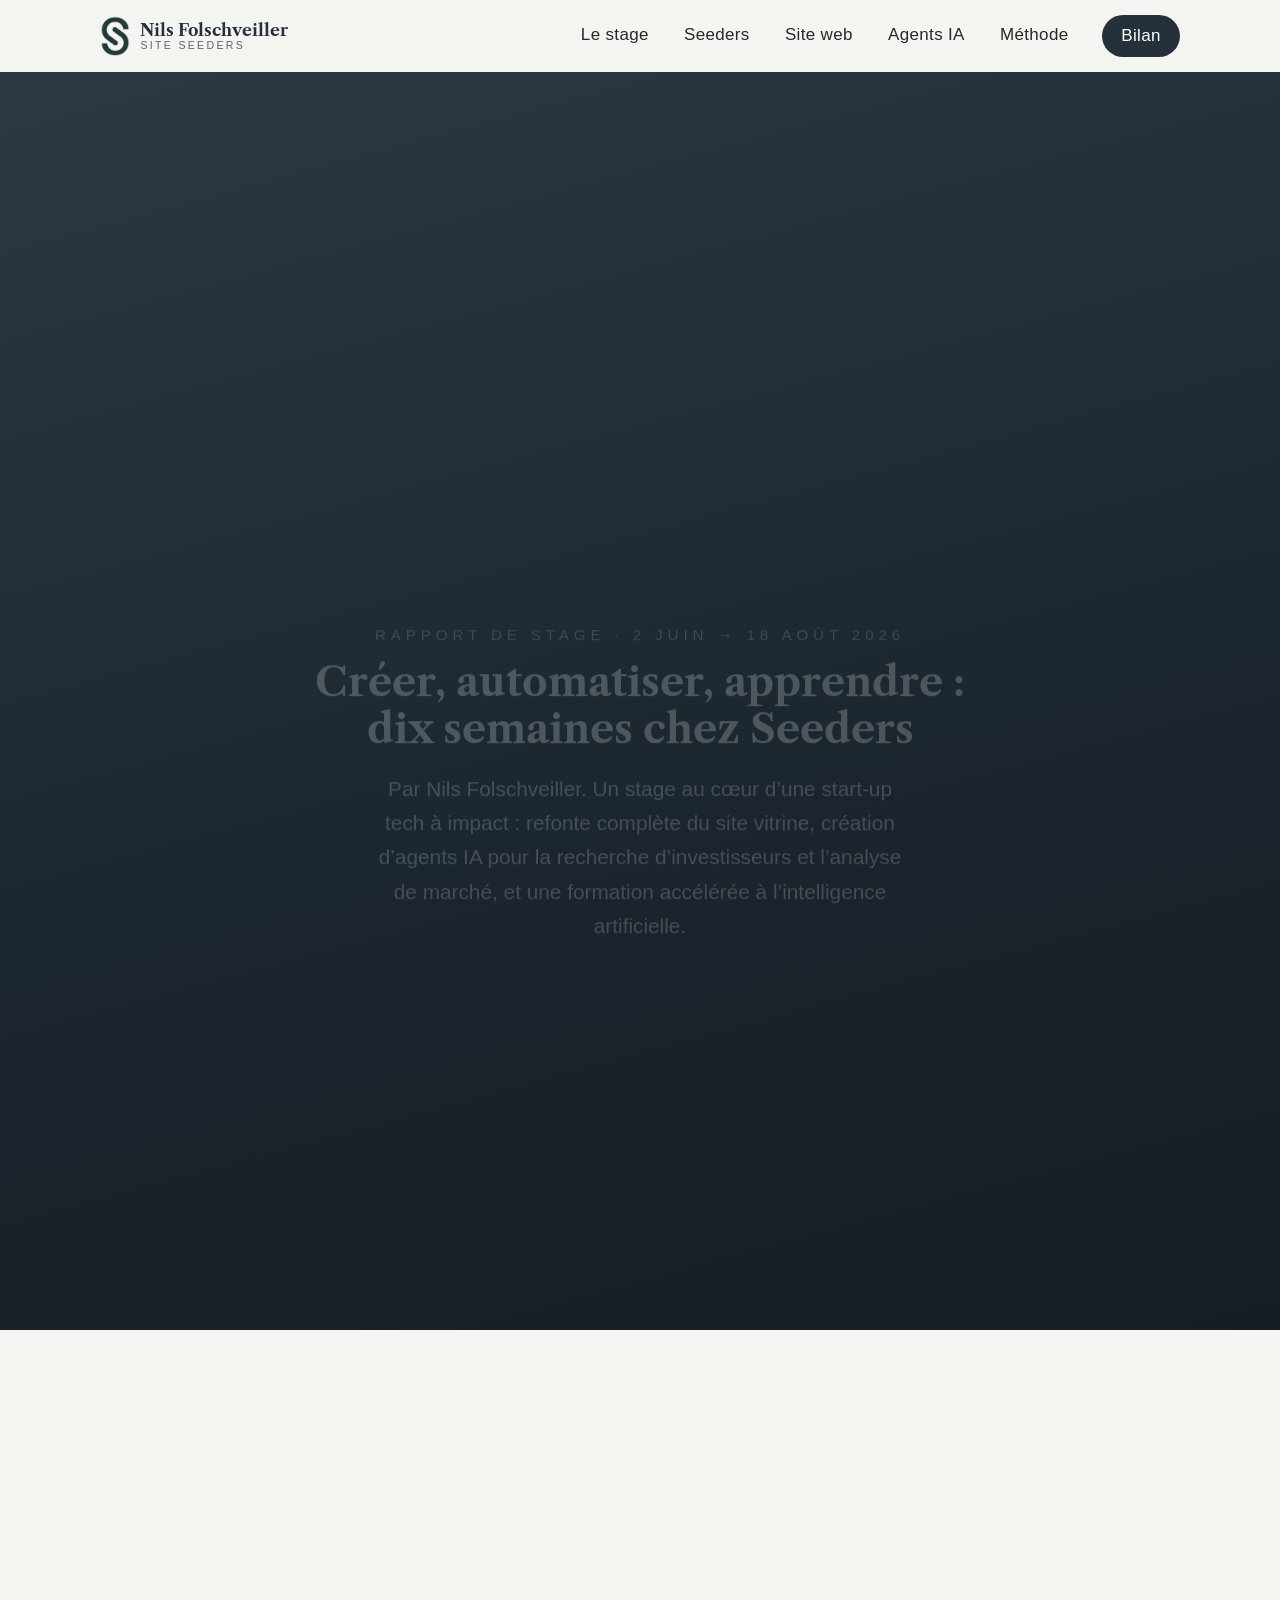
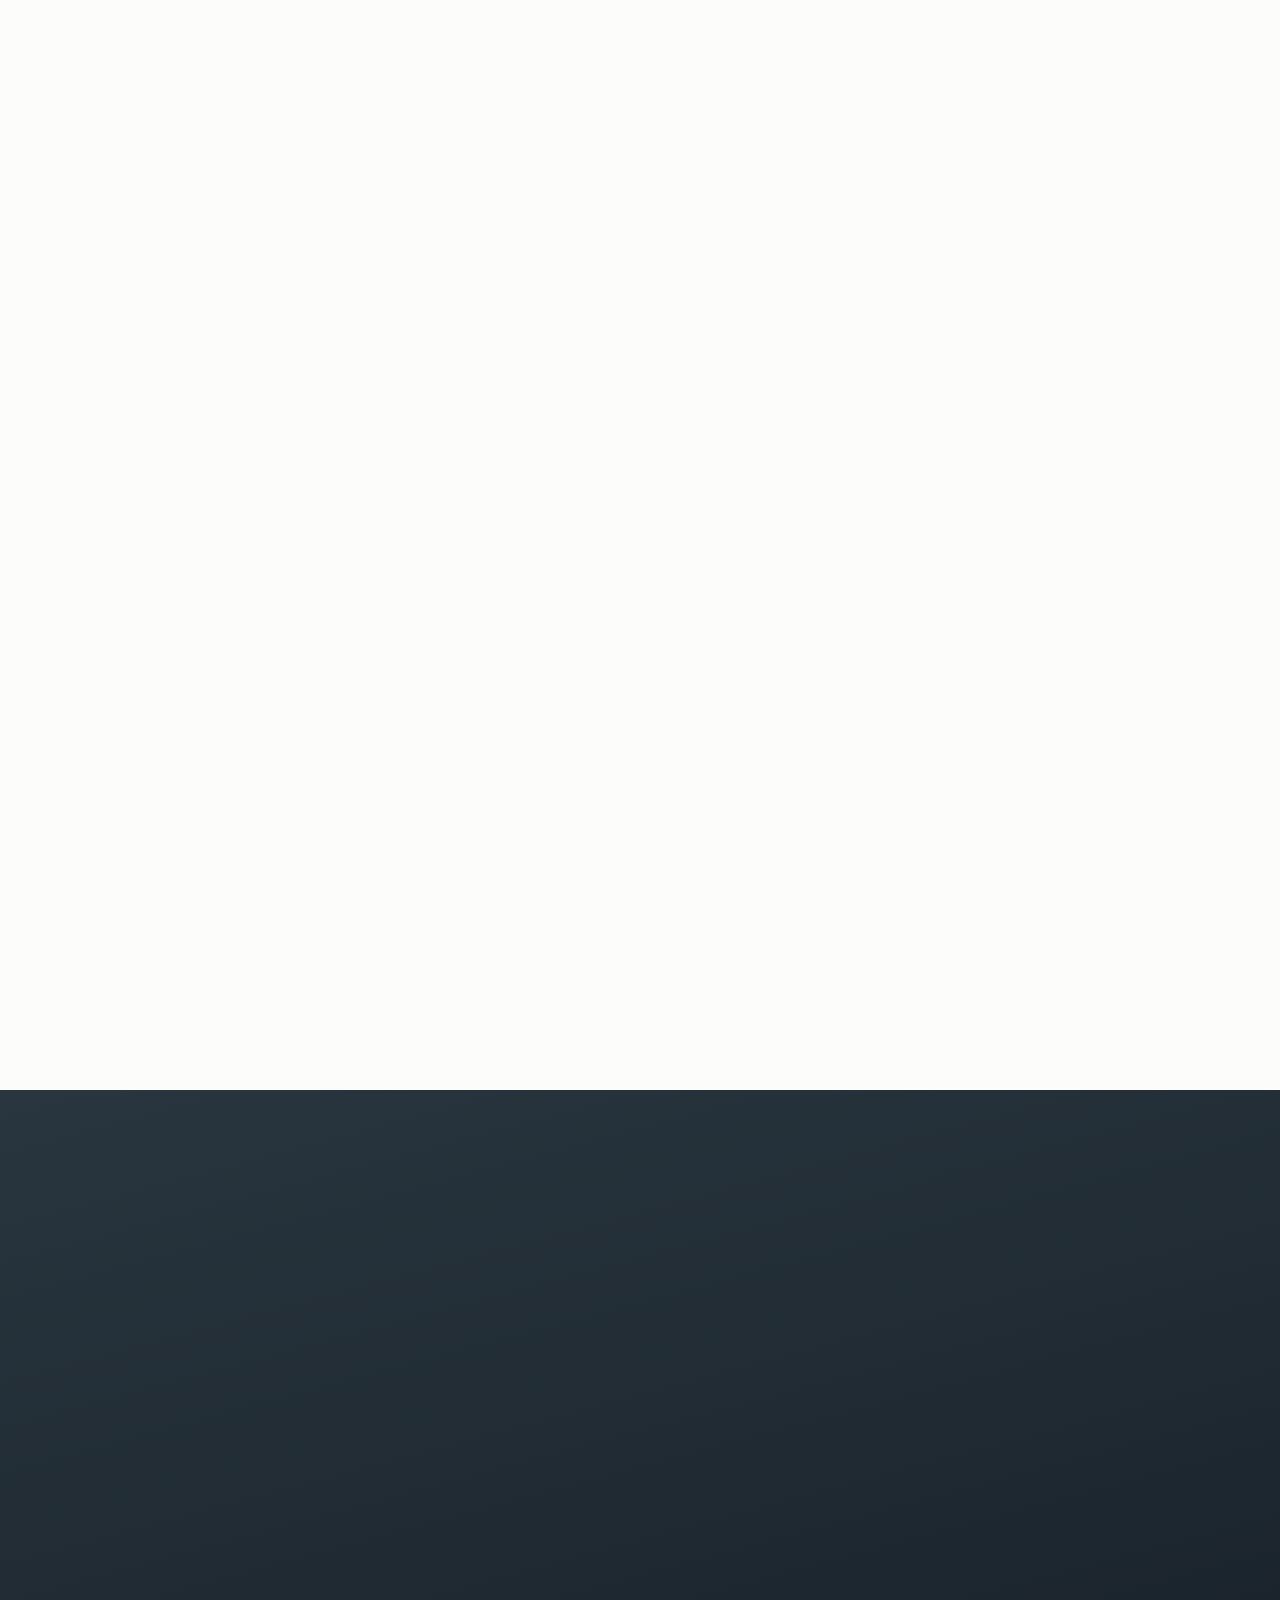
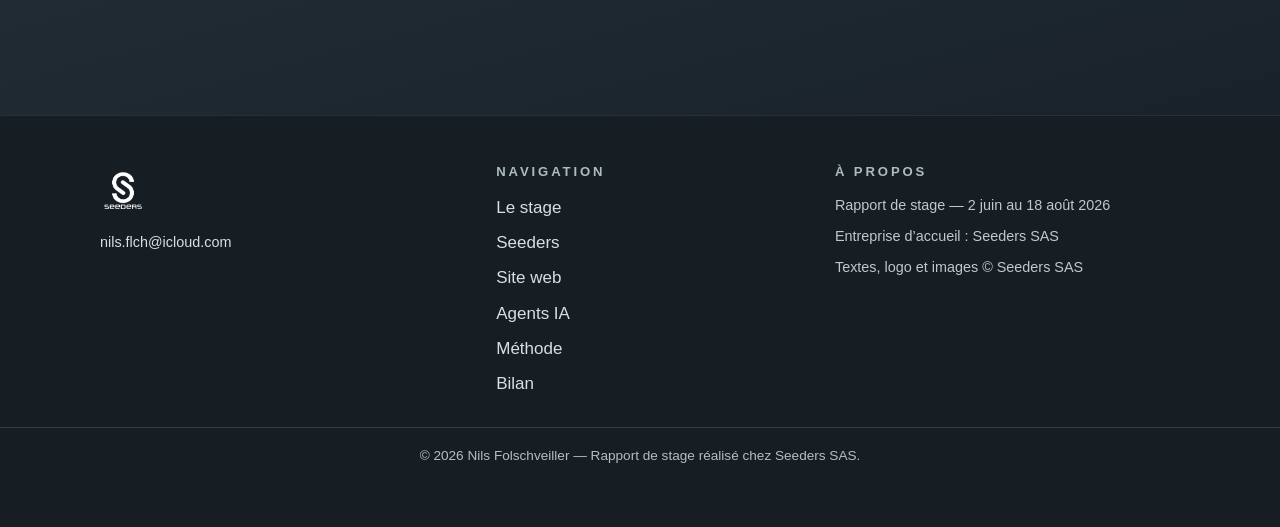
<file: index.html>
<!DOCTYPE html>
<html lang="fr" class="no-js">
<head>
  <meta charset="UTF-8">
  <meta name="viewport" content="width=device-width, initial-scale=1">
  <meta http-equiv="Content-Security-Policy" content="default-src 'none'; script-src 'self'; style-src 'self'; img-src 'self'; font-src 'self'; base-uri 'self'; form-action 'none'">
  <meta name="referrer" content="strict-origin-when-cross-origin">

  <title>Nils Folschveiller Site Seeders</title>
  <meta name="description" content="Rapport de stage de Nils Folschveiller chez Seeders SAS (2 juin – 18 août 2026) : refonte du site vitrine, création d'agents IA avec Claude et N8N pour la recherche d'investisseurs et l'analyse de marché.">
  <meta name="robots" content="noindex">

  <link rel="icon" type="image/png" sizes="32x32" href="assets/img/favicon-32.png">
  <link rel="icon" type="image/png" sizes="512x512" href="assets/img/favicon-512.png">
  <link rel="apple-touch-icon" sizes="180x180" href="assets/img/favicon-180.png">

  <link rel="preload" href="assets/fonts/libre-caslon-700.woff2" as="font" type="font/woff2" crossorigin>
  <link rel="stylesheet" href="assets/css/style.css">
</head>
<body>

<a class="skip-link" href="#main">Aller au contenu</a>

<header class="site-header" id="top">
  <div class="container header-inner">
    <a class="brand" href="#top" aria-label="Nils Folschveiller Site Seeders — retour en haut">
      <img class="brand-logo" src="assets/img/seeders-s-green.png" alt="" width="300" height="402">
      <span class="brand-name">Nils Folschveiller<small>Site Seeders</small></span>
    </a>

    <nav class="site-nav" id="site-nav" aria-label="Navigation principale">
      <ul>
        <li><a href="#stage">Le stage</a></li>
        <li><a href="#entreprise">Seeders</a></li>
        <li><a href="#site">Site web</a></li>
        <li><a href="#agents">Agents IA</a></li>
        <li><a href="#methode">Méthode</a></li>
        <li><a class="nav-cta" href="#bilan">Bilan</a></li>
      </ul>
    </nav>

    <button class="nav-toggle" type="button" aria-expanded="false" aria-controls="site-nav" aria-label="Ouvrir le menu">
      <span class="nav-toggle-bar"></span>
      <span class="nav-toggle-bar"></span>
      <span class="nav-toggle-bar"></span>
    </button>
  </div>
</header>

<main id="main">

  <!-- ============================== HERO ============================== -->
  <section class="hero" aria-labelledby="hero-title">
    <div class="container hero-inner">
      <img class="hero-logo reveal" src="assets/img/logo-seeders-white.png" alt="" aria-hidden="true" width="142" height="180">
      <p class="hero-eyebrow reveal">Rapport de stage &middot; 2 juin &rarr; 18 ao&ucirc;t 2026</p>
      <h1 id="hero-title" class="reveal">Cr&eacute;er, automatiser, apprendre&nbsp;: dix semaines chez Seeders</h1>
      <p class="hero-sub reveal">Par Nils Folschveiller. Un stage au c&oelig;ur d&rsquo;une start&#8209;up tech &agrave; impact&nbsp;: refonte compl&egrave;te du site vitrine, cr&eacute;ation d&rsquo;agents IA pour la recherche d&rsquo;investisseurs et l&rsquo;analyse de march&eacute;, et une formation acc&eacute;l&eacute;r&eacute;e &agrave; l&rsquo;intelligence artificielle.</p>
      <div class="hero-actions reveal">
        <a class="btn btn-accent" href="#stage">D&eacute;couvrir les missions</a>
        <a class="btn btn-ghost" href="#entreprise">L&rsquo;entreprise</a>
      </div>
    </div>

    <div class="hero-stats reveal" role="presentation">
      <div class="container hero-stats-grid">
        <div class="hero-stat">
          <span class="hero-stat-num">10&nbsp;semaines</span>
          <span class="hero-stat-label">d&rsquo;immersion dans une start&#8209;up tech — deux mois et demi</span>
        </div>
        <div class="hero-stat">
          <span class="hero-stat-num">1&nbsp;site</span>
          <span class="hero-stat-label">vitrine trilingue, s&eacute;curis&eacute; et sans traceur</span>
        </div>
        <div class="hero-stat">
          <span class="hero-stat-num">2&nbsp;agents&nbsp;IA</span>
          <span class="hero-stat-label">construits avec Claude, planifi&eacute;s chaque semaine</span>
        </div>
      </div>
    </div>
  </section>

  <!-- ============================== LE STAGE ============================== -->
  <section class="section section-cream" id="stage" aria-labelledby="stage-title">
    <div class="container">
      <header class="section-head reveal">
        <p class="eyebrow">Le stage</p>
        <h2 id="stage-title">Le stage en bref</h2>
        <p class="section-lead lead-wide">Du 2 juin au 18 ao&ucirc;t 2026, j&rsquo;ai rejoint Seeders SAS, une jeune entreprise fran&ccedil;aise qui construit l&rsquo;infrastructure du don caritatif pour l&rsquo;industrie du jeu vid&eacute;o. Ma ma&icirc;tre de stage&nbsp;: Olivia B&eacute;naz&eacute;raf, co&#8209;fondatrice et Chief Impact Officer.</p>
      </header>

      <div class="prose-grid">
        <p class="reveal">Une start&#8209;up en phase d&rsquo;amor&ccedil;age n&rsquo;a ni grande &eacute;quipe, ni process fig&eacute;s&nbsp;: chacun touche &agrave; tout. C&rsquo;est exactement ce qui rend ce type de stage formateur — on voit passer, en quelques semaines, tous les chantiers d&rsquo;une entreprise tech&nbsp;: le produit, l&rsquo;image, la lev&eacute;e de fonds, l&rsquo;&eacute;tude de march&eacute; et les outils internes.</p>
        <p class="reveal">Mes missions se sont organis&eacute;es autour de trois axes compl&eacute;mentaires&nbsp;: donner &agrave; Seeders un site vitrine professionnel et s&eacute;curis&eacute;, outiller la recherche d&rsquo;investisseurs et l&rsquo;analyse de march&eacute; avec des agents IA, et me former en continu aux outils d&rsquo;intelligence artificielle qui rendaient tout cela possible.</p>
      </div>

      <div class="card-grid card-grid-3">
        <article class="card reveal">
          <p class="card-kicker">Mission 1</p>
          <h3>Le site vitrine</h3>
          <p>Refondre enti&egrave;rement le site de l&rsquo;entreprise&nbsp;: design, int&eacute;gration, s&eacute;curit&eacute;, accessibilit&eacute;, SEO et mise en ligne en trois langues.</p>
        </article>
        <article class="card reveal">
          <p class="card-kicker">Mission 2</p>
          <h3>Les agents IA</h3>
          <p>Concevoir des agents autonomes qui recherchent et qualifient des investisseurs potentiels et analysent le march&eacute; des studios de jeux vid&eacute;o.</p>
        </article>
        <article class="card reveal">
          <p class="card-kicker">Mission 3</p>
          <h3>Formation &amp; veille</h3>
          <p>Suivre les cours de l&rsquo;Anthropic Academy, documenter les outils test&eacute;s et construire une base de connaissances IA pour l&rsquo;&eacute;quipe.</p>
        </article>
      </div>

      <h3 class="layer-title reveal">Chronologie</h3>
      <ol class="timeline">
        <li class="timeline-item reveal">
          <span class="timeline-year">Juin</span>
          <div class="timeline-body">
            <p>D&eacute;couverte et refonte du site. Immersion dans l&rsquo;entreprise, analyse de l&rsquo;ancien site (construit sur Readymag, charg&eacute; de traceurs publicitaires), puis reconstruction compl&egrave;te&nbsp;: design system, int&eacute;gration, s&eacute;curisation et premi&egrave;re mise en ligne.</p>
          </div>
        </li>
        <li class="timeline-item reveal">
          <span class="timeline-year">Juillet</span>
          <div class="timeline-body">
            <p>Site trilingue et premiers agents. Traduction du site en fran&ccedil;ais et en espagnol, ajout du trailer vid&eacute;o et du SEO avanc&eacute;. En parall&egrave;le&nbsp;: formation intensive &agrave; Claude, et conception des premiers agents de recherche d&rsquo;investisseurs.</p>
          </div>
        </li>
        <li class="timeline-item reveal">
          <span class="timeline-year">Ao&ucirc;t</span>
          <div class="timeline-body">
            <p>Industrialisation. Les agents tournent seuls, deux fois par semaine&nbsp;: lots de 100 cibles investisseurs et 100 studios analys&eacute;s, scor&eacute;s et livr&eacute;s pr&ecirc;ts &agrave; valider. Documentation, bilan et transmission &agrave; l&rsquo;&eacute;quipe.</p>
          </div>
        </li>
      </ol>
    </div>
  </section>

  <!-- ============================== L'ENTREPRISE ============================== -->
  <section class="section section-paper" id="entreprise" aria-labelledby="entreprise-title">
    <div class="container">
      <header class="section-head reveal">
        <p class="eyebrow">L&rsquo;entreprise</p>
        <h2 id="entreprise-title">Seeders SAS — la plateforme de dons du jeu vid&eacute;o</h2>
        <p class="section-lead lead-wide">Seeders construit l&rsquo;infrastructure o&ugrave; jouer cr&eacute;e de l&rsquo;impact&nbsp;: une API qui relie nativement n&rsquo;importe quelle action ou achat dans un jeu vid&eacute;o &agrave; un don r&eacute;el, rout&eacute; vers des ONG v&eacute;rifi&eacute;es. Son ambition&nbsp;: devenir le &laquo;&nbsp;Stripe du don&nbsp;&raquo; de l&rsquo;industrie du jeu.</p>
      </header>

      <div class="prose-grid">
        <p class="reveal">Le constat de d&eacute;part est simple&nbsp;: les joueurs veulent donner (67&nbsp;% le feraient si c&rsquo;&eacute;tait simple), mais aucun syst&egrave;me universel n&rsquo;existe. Les studios n&rsquo;ont pas de solution cl&eacute; en main conforme, et les ONG n&rsquo;ont pas d&rsquo;acc&egrave;s natif aux 3,4&nbsp;milliards de joueurs dans le monde.</p>
        <p class="reveal">Seeders r&eacute;sout cette friction avec une API l&eacute;g&egrave;re et des SDK pour Unity et Unreal&nbsp;: arrondir un achat in&#8209;game au profit d&rsquo;une ONG, acheter un objet virtuel solidaire, participer &agrave; un d&eacute;fi caritatif — sans jamais quitter le jeu. Le march&eacute; est immense&nbsp;: 200&nbsp;Md&euro; pour le jeu vid&eacute;o en 2026, 2&nbsp;100&nbsp;Md&euro; pour la philanthropie.</p>
      </div>

      <div class="hybrid reveal">
        <h3 class="block-title">Une structure hybride au service de l&rsquo;impact</h3>
        <div class="hybrid-grid">
          <article class="card card-structure">
            <p class="card-kicker">Soci&eacute;t&eacute; tech &agrave; but lucratif</p>
            <h4>Seeders SAS</h4>
            <p>D&eacute;veloppe l&rsquo;API, les SDK et les tableaux de bord — mod&egrave;le SaaS.</p>
          </article>
          <div class="hybrid-divider" aria-hidden="true">
            <svg viewBox="0 0 34 24" fill="none" stroke="currentColor" stroke-width="1.8" stroke-linecap="round"><circle cx="8" cy="12" r="6"/><circle cx="26" cy="12" r="6"/></svg>
            <span>Ind&eacute;pendants</span>
          </div>
          <article class="card card-structure">
            <p class="card-kicker">&Agrave; but non lucratif</p>
            <h4>Fonds de dotation Seeders</h4>
            <p>Route 100&nbsp;% des dons vers les ONG, avec audit et conformit&eacute;.</p>
          </article>
        </div>
      </div>

      <h3 class="layer-title reveal">Trois m&eacute;caniques de don int&eacute;gr&eacute;es au gameplay</h3>
      <div class="card-grid card-grid-3">
        <article class="card reveal">
          <h4>Impact Round&#8209;Up</h4>
          <p>Le joueur arrondit ses achats in&#8209;game&nbsp;: 1&nbsp;ou 5&nbsp;&euro; revers&eacute;s &agrave; une ONG, en un clic.</p>
        </article>
        <article class="card reveal">
          <h4>Solidarity Items</h4>
          <p>Des objets virtuels (skins, emotes) dont un pourcentage des revenus est automatiquement revers&eacute; &agrave; une cause.</p>
        </article>
        <article class="card reveal">
          <h4>Charity Challenges</h4>
          <p>Des &eacute;v&eacute;nements limit&eacute;s dans le temps o&ugrave; les joueurs collectent ensemble des fonds pour des causes r&eacute;elles.</p>
        </article>
      </div>

      <div class="band band-forest reveal">
        <div class="container band-inner">
          <h3 class="band-title">Le flux de chaque euro donn&eacute;</h3>
          <img class="band-figure" src="assets/img/flow-donation.png"
               alt="Schéma du flux de don : 1 € donné par un joueur est routé à 100 % vers le Fonds de dotation Seeders, puis 90 % vers les projets des ONG et 10 % vers les opérations (gouvernance, audit, conformité, plateforme)."
               width="1704" height="575" loading="lazy">
          <p class="band-highlight">90&nbsp;% de chaque don parvient &agrave; la cause — trac&eacute;, v&eacute;rifi&eacute; et audit&eacute;.</p>
        </div>
      </div>

      <div class="band band-forest reveal">
        <div class="container band-inner">
          <h3 class="band-title band-title-wide">Le prototype de jeu Seeders&nbsp;: neuf univers, neuf causes</h3>
          <div class="carousel">
            <div class="carousel-track" tabindex="0" aria-label="Scènes du prototype de jeu">
              <figure class="carousel-card">
                <img src="assets/img/proto-01.jpg" alt="Village côtier inondé au coucher du soleil dans le prototype de jeu Seeders" width="1280" height="707" loading="lazy">
                <figcaption><span class="carousel-num" aria-hidden="true">1</span><span class="carousel-title">Environnement et catastrophes naturelles</span></figcaption>
              </figure>
              <figure class="carousel-card">
                <img src="assets/img/proto-02.jpg" alt="Le Sanctuaire de l'Humanité surplombant l'océan au crépuscule" width="1280" height="770" loading="lazy">
                <figcaption><span class="carousel-num" aria-hidden="true">2</span><span class="carousel-title">La science au service de l&rsquo;humanit&eacute;</span></figcaption>
              </figure>
              <figure class="carousel-card">
                <img src="assets/img/proto-03.jpg" alt="Plongeur nageant avec un banc de raies manta" width="1280" height="720" loading="lazy">
                <figcaption><span class="carousel-num" aria-hidden="true">3</span><span class="carousel-title">Les oc&eacute;ans</span></figcaption>
              </figure>
              <figure class="carousel-card">
                <img src="assets/img/proto-05.jpg" alt="Récif corallien coloré avec requins et poissons tropicaux" width="1280" height="720" loading="lazy">
                <figcaption><span class="carousel-num" aria-hidden="true">4</span><span class="carousel-title">La protection des animaux</span></figcaption>
              </figure>
              <figure class="carousel-card">
                <img src="assets/img/proto-06.jpg" alt="Arbre de lumière sur une plage au coucher du soleil" width="1280" height="670" loading="lazy">
                <figcaption><span class="carousel-num" aria-hidden="true">5</span><span class="carousel-title">Reforestation</span></figcaption>
              </figure>
              <figure class="carousel-card">
                <img src="assets/img/proto-08.jpg" alt="Infirmière échangeant avec une patiente dans une clinique de vaccination" width="1280" height="720" loading="lazy">
                <figcaption><span class="carousel-num" aria-hidden="true">6</span><span class="carousel-title">La sant&eacute;</span></figcaption>
              </figure>
              <figure class="carousel-card">
                <img src="assets/img/proto-09.jpg" alt="Salle de classe accueillant les élèves avec un tableau de bienvenue" width="1280" height="720" loading="lazy">
                <figcaption><span class="carousel-num" aria-hidden="true">7</span><span class="carousel-title">L&rsquo;&eacute;ducation</span></figcaption>
              </figure>
            </div>
            <div class="carousel-nav">
              <button type="button" class="carousel-btn" data-dir="-1" aria-label="Scènes précédentes">
                <svg viewBox="0 0 24 24" fill="none" stroke="currentColor" stroke-width="2" stroke-linecap="round" stroke-linejoin="round" aria-hidden="true"><path d="M19 12H5m6-7-7 7 7 7"/></svg>
              </button>
              <div class="carousel-dots"></div>
              <button type="button" class="carousel-btn" data-dir="1" aria-label="Scènes suivantes">
                <svg viewBox="0 0 24 24" fill="none" stroke="currentColor" stroke-width="2" stroke-linecap="round" stroke-linejoin="round" aria-hidden="true"><path d="M5 12h14m-6-7 7 7-7 7"/></svg>
              </button>
            </div>
          </div>
          <figure class="hq reveal">
            <div class="hq-grid">
              <div class="hq-row">
                <img src="assets/img/hq-1.jpg" alt="La galerie du Sanctuaire de l'Humanité dans le siège virtuel 3D de Seeders" width="633" height="275" loading="lazy">
                <img src="assets/img/hq-2.jpg" alt="Espace de travail ouvert du siège virtuel 3D de Seeders" width="496" height="275" loading="lazy">
              </div>
              <div class="hq-row">
                <img src="assets/img/hq-3.jpg" alt="Hall du siège virtuel 3D de Seeders avec la sculpture en S" width="497" height="276" loading="lazy">
                <img src="assets/img/hq-4.jpg" alt="Salon bibliothèque du siège virtuel 3D de Seeders" width="634" height="276" loading="lazy">
              </div>
            </div>
            <figcaption class="hq-caption">Le si&egrave;ge virtuel 3D de Seeders, o&ugrave; l&rsquo;&eacute;quipe se retrouve — visitable sur <a href="https://seeders.online">seeders.online</a></figcaption>
          </figure>
        </div>
      </div>

      <p class="milestone reveal">Pendant mon stage, Seeders posait ses fondations&nbsp;: d&eacute;veloppement du MVP de l&rsquo;API, premiers partenariats ONG, et pr&eacute;paration de sa premi&egrave;re lev&eacute;e de fonds — le contexte id&eacute;al pour des missions vari&eacute;es et concr&egrave;tes.</p>
    </div>
  </section>

  <!-- ============================== MISSION 1 : LE SITE ============================== -->
  <section class="section section-cream" id="site" aria-labelledby="site-title">
    <div class="container">
      <header class="section-head reveal">
        <p class="eyebrow">Mission 1</p>
        <h2 id="site-title">Refondre le site vitrine de Seeders</h2>
        <p class="section-lead lead-wide">L&rsquo;ancien site, construit sur Readymag, avait une mise en page fig&eacute;e, non responsive, et chargeait Google Analytics, GTM et le pixel TikTok. Objectif&nbsp;: un site moderne, rapide, accessible — et irr&eacute;prochable sur la confidentialit&eacute;.</p>
      </header>

      <h3 class="layer-title reveal">La d&eacute;marche, &eacute;tape par &eacute;tape</h3>
      <ol class="steps-list">
        <li class="reveal">
          <h4>Analyser l&rsquo;existant</h4>
          <p>Audit de l&rsquo;ancien site&nbsp;: structure des contenus, points forts du message, mais aussi d&eacute;fauts — mise en page absolue non adaptable au mobile, d&eacute;pendance &agrave; une plateforme tierce, traceurs publicitaires.</p>
        </li>
        <li class="reveal">
          <h4>R&eacute;cup&eacute;rer et r&eacute;organiser les contenus officiels</h4>
          <p>Textes, logo et images extraits du site d&rsquo;origine, puis r&eacute;organis&eacute;s en sections claires&nbsp;: entreprise, impact, API, &eacute;quipe, contacts. Le fond ne change pas, la forme si.</p>
        </li>
        <li class="reveal">
          <h4>Construire un design system</h4>
          <p>Une palette nature (vert for&ecirc;t, cr&egrave;me, teal), deux typographies auto&#8209;h&eacute;berg&eacute;es (Jost et Libre Caslon Text), et des variables CSS centralis&eacute;es&nbsp;: chaque couleur, rayon ou ombre se change &agrave; un seul endroit.</p>
        </li>
        <li class="reveal">
          <h4>Int&eacute;grer en HTML, CSS et JavaScript purs</h4>
          <p>Pas de framework, pas de d&eacute;pendance&nbsp;: trois fichiers &eacute;crits &agrave; la main. R&eacute;sultat&nbsp;: un site d&rsquo;environ 1&nbsp;Mo, fluide sur mobile comme sur PC, avec animations respectant prefers-reduced-motion.</p>
        </li>
        <li class="reveal">
          <h4>S&eacute;curiser et prot&eacute;ger la vie priv&eacute;e</h4>
          <p>Politique de s&eacute;curit&eacute; stricte (CSP default-src 'none'), HTTPS forc&eacute;, z&eacute;ro cookie, z&eacute;ro traceur, z&eacute;ro requ&ecirc;te vers des serveurs tiers&nbsp;: tout est h&eacute;berg&eacute; par le site lui&#8209;m&ecirc;me. Conforme RGPD par conception.</p>
        </li>
        <li class="reveal">
          <h4>Traduire et r&eacute;f&eacute;rencer</h4>
          <p>Trois langues (anglais, fran&ccedil;ais, espagnol) avec s&eacute;lecteur int&eacute;gr&eacute;, donn&eacute;es structur&eacute;es JSON&#8209;LD, sitemap, Open Graph et FAQ — pour les moteurs de recherche comme pour les IA qui explorent le web.</p>
        </li>
      </ol>

      <div class="shot-frame reveal">
        <img src="assets/img/og-seeders.png" alt="Aperçu du site Seeders redesigné : logo et titre The Giving Platform for the Gaming Industry sur fond vert forêt" width="1200" height="630" loading="lazy">
      </div>
      <p class="shot-caption reveal">Le site final est en ligne sur <a href="https://seeders.app/">seeders.app</a></p>

      <div class="panel panel-verify reveal">
        <h3>Ce que le site garantit</h3>
        <ul class="plain-list">
          <li>Responsive&nbsp;: du t&eacute;l&eacute;phone &agrave; l&rsquo;&eacute;cran large, une seule base de code</li>
          <li>Z&eacute;ro requ&ecirc;te tierce au chargement — l&rsquo;inverse de l&rsquo;ancien site</li>
          <li>Accessibilit&eacute;&nbsp;: HTML s&eacute;mantique, navigation clavier, textes alternatifs</li>
          <li>S&eacute;curit&eacute;&nbsp;: en&#8209;t&ecirc;tes durcis (CSP, HSTS, anti&#8209;clickjacking)</li>
          <li>D&eacute;ploiement 100&nbsp;% statique&nbsp;: aucun serveur applicatif &agrave; maintenir</li>
        </ul>
      </div>
    </div>
  </section>

  <!-- ============================== MISSION 2 : AGENTS IA ============================== -->
  <section class="section section-paper" id="agents" aria-labelledby="agents-title">
    <div class="container">
      <header class="section-head reveal">
        <p class="eyebrow">Mission 2</p>
        <h2 id="agents-title">Des agents IA pour la lev&eacute;e de fonds et le march&eacute;</h2>
        <p class="section-lead lead-wide">Un chatbot attend qu&rsquo;on lui pose une question. Un agent IA agit&nbsp;: il se d&eacute;clenche seul, cherche, trie, v&eacute;rifie et rend compte. J&rsquo;en ai construit deux pour Seeders, avec Claude — l&rsquo;un pour trouver des investisseurs, l&rsquo;autre pour analyser le march&eacute; des studios.</p>
      </header>

      <div class="card-grid card-grid-2">
        <article class="card reveal">
          <p class="card-kicker">Recherche d&rsquo;investisseurs</p>
          <h3>The Investor Finder &amp; Scorer</h3>
          <p>Deux fois par semaine, l&rsquo;agent identifie des investisseurs early&#8209;stage align&eacute;s avec la th&egrave;se de Seeders (impact, gaming, SaaS B2B, tech&#8209;for&#8209;good) &agrave; partir de sources publiques&nbsp;: sites de fonds, presse, bases sp&eacute;cialis&eacute;es.</p>
          <p>Chaque cible est not&eacute;e sur une grille de 100 points (stade, secteur, th&egrave;se, ticket, valeur strat&eacute;gique&hellip;), d&eacute;doublonn&eacute;e contre la base existante, et livr&eacute;e avec le bon interlocuteur &agrave; contacter et un angle d&rsquo;approche document&eacute;.</p>
        </article>
        <article class="card reveal">
          <p class="card-kicker">Analyse de march&eacute;</p>
          <h3>The Studio Finder &amp; Scorer</h3>
          <p>Le m&ecirc;me principe, appliqu&eacute; &agrave; la demande&nbsp;: cartographier les studios de jeux europ&eacute;ens susceptibles d&rsquo;int&eacute;grer Seeders. Crit&egrave;re central&nbsp;: leur ADN impact — partenariats ONG, campagnes caritatives pass&eacute;es, engagements environnementaux.</p>
          <p>L&rsquo;agent v&eacute;rifie aussi la mon&eacute;tisation en place, la faisabilit&eacute; technique (Unity, Unreal), l&rsquo;audience — et produit une shortlist de studios pilotes potentiels pour le lancement du MVP.</p>
        </article>
      </div>

      <div class="band band-forest reveal">
        <div class="container band-inner band-split">
          <div class="band-text">
            <h3 class="band-title">Un cycle identique &agrave; chaque ex&eacute;cution</h3>
            <ol class="flow-steps">
              <li><span class="flow-num">01</span> D&eacute;clenchement planifi&eacute; (lundi et mercredi)</li>
              <li><span class="flow-num">02</span> Lecture du contexte&nbsp;: th&egrave;se, crit&egrave;res, base existante</li>
              <li><span class="flow-num">03</span> Recherche sur sources publiques dat&eacute;es</li>
              <li><span class="flow-num">04</span> Scoring sur 100 points et d&eacute;doublonnage</li>
              <li><span class="flow-num">05</span> Livrables&nbsp;: tableau Excel + brief + brouillon d&rsquo;e&#8209;mail</li>
              <li><span class="flow-num">06</span> Validation humaine par le CEO</li>
            </ol>
          </div>
          <svg class="band-cycle" viewBox="0 -24 360 408" role="img" aria-label="Cycle de l'agent : planifier, chercher, scorer, livrer, valider, puis recommencer">
            <circle cx="180" cy="180" r="128" fill="none" stroke="#AEBDBB" stroke-width="1.5" stroke-dasharray="4 7"/>
            <g fill="#FFFFFF" font-family="Arial, sans-serif" font-size="17" text-anchor="middle">
              <g transform="translate(180 40)"><circle r="26" fill="#00746E"/><text y="6">1</text><text y="-38" font-size="15">Planifier</text></g>
              <g transform="translate(313 111)"><circle r="26" fill="#2E3C46"/><text y="6">2</text><text x="10" y="-36" font-size="15">Contexte</text></g>
              <g transform="translate(313 249)"><circle r="26" fill="#2E3C46"/><text y="6">3</text><text x="6" y="52" font-size="15">Chercher</text></g>
              <g transform="translate(180 320)"><circle r="26" fill="#2E3C46"/><text y="6">4</text></g>
              <g transform="translate(47 249)"><circle r="26" fill="#2E3C46"/><text y="6">5</text><text x="-6" y="52" font-size="15">Livrer</text></g>
              <g transform="translate(47 111)"><circle r="26" fill="#00746E"/><text y="6">6</text><text x="-10" y="-36" font-size="15">Valider</text></g>
              <text x="180" y="358" font-size="15">Scorer</text>
              <text x="180" y="174" font-size="15">Chaque lundi</text>
              <text x="180" y="196" font-size="15">et mercredi</text>
            </g>
          </svg>
        </div>
      </div>

      <div class="panel panel-trust reveal">
        <h3>Les garde-fous&nbsp;: un agent sous contr&ocirc;le humain</h3>
        <p class="panel-sub">La partie la plus importante du travail n&rsquo;est pas ce que l&rsquo;agent fait, mais ce qu&rsquo;il n&rsquo;a pas le droit de faire.</p>
        <ul class="plain-list">
          <li>Donn&eacute;es publiques uniquement — conformit&eacute; RGPD</li>
          <li>Toute affirmation sans source dat&eacute;e est marqu&eacute;e &laquo;&nbsp;unconfirmed&nbsp;&raquo;, jamais invent&eacute;e</li>
          <li>Jamais d&rsquo;envoi automatique&nbsp;: l&rsquo;agent pr&eacute;pare des brouillons, un humain relit et clique</li>
          <li>La qualit&eacute; prime sur le volume&nbsp;: mieux vaut 60 fiches fiables que 100 sp&eacute;culatives</li>
          <li>Le CEO valide chaque lot avant toute int&eacute;gration au CRM</li>
        </ul>
      </div>

      <p class="milestone reveal">R&eacute;sultat&nbsp;: un travail de sourcing qui occupait des journ&eacute;es enti&egrave;res arrive d&eacute;sormais chaque lundi et mercredi, d&eacute;j&agrave; tri&eacute;, scor&eacute; et document&eacute; — l&rsquo;humain ne fait plus que la partie &agrave; forte valeur&nbsp;: juger et d&eacute;cider.</p>
    </div>
  </section>

  <!-- ============================== MÉTHODE ============================== -->
  <section class="section section-cream" id="methode" aria-labelledby="methode-title">
    <div class="container">
      <header class="section-head reveal">
        <p class="eyebrow">M&eacute;thode</p>
        <h2 id="methode-title">Comment j&rsquo;ai cr&eacute;&eacute; mes agents IA</h2>
        <p class="section-lead lead-wide">La d&eacute;marche que j&rsquo;ai apprise et appliqu&eacute;e — huit &eacute;tapes valables quel que soit l&rsquo;outil, puis deux fa&ccedil;ons concr&egrave;tes de les mettre en &oelig;uvre&nbsp;: Claude et N8N.</p>
      </header>

      <h3 class="layer-title reveal">Les huit &eacute;tapes universelles</h3>
      <ol class="steps-list">
        <li class="reveal">
          <h4>D&eacute;finir l&rsquo;objectif et le p&eacute;rim&egrave;tre</h4>
          <p>Un cas d&rsquo;usage unique et clair, avec des crit&egrave;res de succ&egrave;s. Un agent qui veut tout faire ne fait rien de bien.</p>
        </li>
        <li class="reveal">
          <h4>&Eacute;crire le prompt syst&egrave;me</h4>
          <p>Le &laquo;&nbsp;cerveau&nbsp;&raquo; de l&rsquo;agent&nbsp;: son r&ocirc;le, ses instructions, ses limites, des exemples. C&rsquo;est l&rsquo;&eacute;tape la plus importante — un mauvais prompt rend inutile le meilleur mod&egrave;le.</p>
        </li>
        <li class="reveal">
          <h4>Choisir le mod&egrave;le</h4>
          <p>Co&ucirc;t, vitesse, taille de contexte&nbsp;: le choix d&eacute;pend du cas d&rsquo;usage, pas de la mode.</p>
        </li>
        <li class="reveal">
          <h4>Connecter les outils</h4>
          <p>C&rsquo;est ce qui transforme un chatbot en agent&nbsp;: acc&egrave;s au web, aux fichiers, &agrave; la messagerie, au tableur — via des connecteurs (MCP) ou des API.</p>
        </li>
        <li class="reveal">
          <h4>Donner de la m&eacute;moire</h4>
          <p>Des fichiers de contexte que l&rsquo;agent relit &agrave; chaque ex&eacute;cution&nbsp;: la th&egrave;se de l&rsquo;entreprise, les crit&egrave;res, l&rsquo;historique — pour ne pas repartir de z&eacute;ro.</p>
        </li>
        <li class="reveal">
          <h4>Orchestrer</h4>
          <p>Quand l&rsquo;agent se d&eacute;clenche&#8209;t&#8209;il&nbsp;? Dans quel ordre encha&icirc;ne&#8209;t&#8209;il ses t&acirc;ches&nbsp;? Que fait&#8209;il en cas d&rsquo;&eacute;chec&nbsp;? La planification fait partie du design.</p>
        </li>
        <li class="reveal">
          <h4>Poser les garde-fous</h4>
          <p>Ce que l&rsquo;agent ne doit jamais faire (envoyer, supprimer, inventer), et o&ugrave; l&rsquo;humain reprend la main. &Agrave; d&eacute;finir avant la mise en route, pas apr&egrave;s.</p>
        </li>
        <li class="reveal">
          <h4>Tester, &eacute;valuer, it&eacute;rer</h4>
          <p>Relire les premi&egrave;res ex&eacute;cutions, corriger le prompt, resserrer les crit&egrave;res. Un agent s&rsquo;am&eacute;liore comme on forme un nouveau coll&egrave;gue&nbsp;: par le feedback.</p>
        </li>
      </ol>

      <h3 class="layer-title reveal">Deux outils, deux approches compl&eacute;mentaires</h3>
      <div class="card-grid card-grid-2">
        <article class="card reveal">
          <p class="card-kicker">L&rsquo;agent qui raisonne</p>
          <h3>Avec Claude</h3>
          <p>Tout se d&eacute;crit en langage naturel, sans &eacute;crire de code&nbsp;:</p>
          <ul class="plain-list">
            <li>CLAUDE.md&nbsp;: un fichier texte qui sert de cerveau permanent — r&ocirc;le, comportement, interdits</li>
            <li>Skills&nbsp;: des instructions r&eacute;utilisables pour chaque t&acirc;che r&eacute;currente (mes deux agents en sont)</li>
            <li>MCP&nbsp;: des connecteurs vers Gmail, Drive, Notion, N8N&hellip; qui donnent des &laquo;&nbsp;mains&nbsp;&raquo; &agrave; l&rsquo;agent</li>
            <li>Planification&nbsp;: l&rsquo;agent se lance seul aux horaires choisis</li>
          </ul>
        </article>
        <article class="card reveal">
          <p class="card-kicker">La tuyauterie qui relie tout</p>
          <h3>Avec N8N</h3>
          <p>Un &eacute;diteur visuel de workflows o&ugrave; l&rsquo;on branche des blocs&nbsp;:</p>
          <ul class="plain-list">
            <li>Un d&eacute;clencheur&nbsp;: horaire, webhook, nouvel e&#8209;mail, nouvelle ligne de tableur</li>
            <li>Un n&oelig;ud IA&nbsp;: l&rsquo;appel au mod&egrave;le (Claude, GPT&hellip;) avec son prompt</li>
            <li>Des n&oelig;uds d&rsquo;action&nbsp;: &eacute;crire dans un tableur, cr&eacute;er un brouillon, notifier l&rsquo;&eacute;quipe</li>
            <li>Une &eacute;tape de validation humaine avant toute action sensible</li>
          </ul>
        </article>
      </div>

      <p class="tool-note reveal">En r&eacute;sum&eacute;&nbsp;: Claude fournit l&rsquo;intelligence — comprendre, chercher, r&eacute;diger, juger — et N8N fournit la m&eacute;canique — d&eacute;clencher, relier les services entre eux, faire circuler les donn&eacute;es. Les projets les plus robustes combinent les deux&nbsp;: un workflow N8N qui appelle Claude au bon moment, avec un humain dans la boucle.</p>
    </div>
  </section>

  <!-- ============================== BILAN ============================== -->
  <section class="section section-paper" id="bilan" aria-labelledby="bilan-title">
    <div class="container">
      <header class="section-head reveal">
        <p class="eyebrow">Bilan</p>
        <h2 id="bilan-title">Ce que ce stage m&rsquo;a appris</h2>
        <p class="section-lead lead-wide">Trois apprentissages qui se renforcent&nbsp;: la pratique r&eacute;elle de l&rsquo;IA, la rigueur du web professionnel, et la compr&eacute;hension d&rsquo;une entreprise tech de l&rsquo;int&eacute;rieur.</p>
      </header>

      <div class="card-grid card-grid-3">
        <article class="card reveal">
          <p class="card-kicker">Comp&eacute;tence 1</p>
          <h3>L&rsquo;IA en pratique</h3>
          <p>Prompt engineering, agents, connecteurs MCP, planification&nbsp;: j&rsquo;ai suivi les cours de l&rsquo;Anthropic Academy (Claude 101, Claude Code, MCP, Agent Skills, AI Fluency&hellip;) et appliqu&eacute; chaque notion directement sur de vrais besoins de l&rsquo;entreprise.</p>
        </article>
        <article class="card reveal">
          <p class="card-kicker">Comp&eacute;tence 2</p>
          <h3>Le web professionnel</h3>
          <p>Design system, accessibilit&eacute;, s&eacute;curit&eacute; (CSP, HTTPS, RGPD), performance, SEO multilingue&nbsp;: un site n&rsquo;est pas qu&rsquo;une maquette — c&rsquo;est un produit qui doit tenir en production.</p>
        </article>
        <article class="card reveal">
          <p class="card-kicker">Comp&eacute;tence 3</p>
          <h3>La start-up de l&rsquo;int&eacute;rieur</h3>
          <p>Lev&eacute;e de fonds, analyse de march&eacute;, conformit&eacute;, go&#8209;to&#8209;market&nbsp;: en outillant ces chantiers, j&rsquo;ai compris comment une jeune entreprise tech se structure, convainc des investisseurs et trouve ses premiers clients.</p>
        </article>
      </div>

      <div class="band band-forest reveal">
        <div class="container band-inner">
          <p class="band-quote">La comp&eacute;tence cl&eacute; que je retiens n&rsquo;est pas de tout faire soi&#8209;m&ecirc;me, ni de tout d&eacute;l&eacute;guer &agrave; l&rsquo;IA&nbsp;: c&rsquo;est de savoir d&eacute;crire pr&eacute;cis&eacute;ment un besoin, outiller une IA pour y r&eacute;pondre, v&eacute;rifier ses r&eacute;sultats — et garder l&rsquo;humain dans la boucle pour chaque d&eacute;cision.</p>
          <p class="band-highlight">D&eacute;crire &middot; Outiller &middot; V&eacute;rifier &middot; D&eacute;cider</p>
        </div>
      </div>

      <div class="panel panel-result reveal">
        <h3>Remerciements</h3>
        <p>Merci &agrave; Olivia B&eacute;naz&eacute;raf, ma ma&icirc;tre de stage, pour sa confiance et l&rsquo;autonomie accord&eacute;e sur des sujets aussi vari&eacute;s, et &agrave; toute l&rsquo;&eacute;quipe Seeders pour son accueil. Ce stage m&rsquo;a donn&eacute; l&rsquo;envie — et les outils — de continuer &agrave; construire avec l&rsquo;IA.</p>
        <a class="btn btn-accent" href="#contact">Me contacter</a>
      </div>
    </div>
  </section>

  <!-- ============================== CONTACT ============================== -->
  <section class="section section-contact" id="contact" aria-labelledby="contact-title">
    <div class="container">
      <header class="section-head reveal">
        <p class="eyebrow eyebrow-light">Contact</p>
        <h2 id="contact-title">Contact</h2>
      </header>

      <ul class="contact-grid">
        <li class="contact-card reveal">
          <h3>Nils Folschveiller</h3>
          <p class="contact-role">Stagiaire — site web &amp; agents IA</p>
          <a class="contact-link" href="mailto:nils.flch@icloud.com">nils.flch@icloud.com</a>
        </li>
        <li class="contact-card reveal">
          <h3>Seeders SAS</h3>
          <p class="contact-role">Entreprise d&rsquo;accueil — Olivia B&eacute;naz&eacute;raf, ma&icirc;tre de stage, Chief Impact Officer</p>
          <a class="contact-link" href="mailto:olivia@seeders.online">olivia@seeders.online</a>
          <a class="contact-link" href="https://seeders.app/">seeders.app</a>
        </li>
      </ul>
    </div>
  </section>

</main>

<footer class="site-footer">
  <div class="container footer-grid">
    <div class="footer-brand">
      <img src="assets/img/logo-seeders-white.png" alt="Logo Seeders" width="57" height="72" loading="lazy">
      <a class="footer-mail" href="mailto:nils.flch@icloud.com">nils.flch@icloud.com</a>
    </div>
    <nav class="footer-col" aria-label="Navigation du pied de page">
      <h3 class="footer-title">Navigation</h3>
      <ul class="footer-links">
        <li><a href="#stage">Le stage</a></li>
        <li><a href="#entreprise">Seeders</a></li>
        <li><a href="#site">Site web</a></li>
        <li><a href="#agents">Agents IA</a></li>
        <li><a href="#methode">M&eacute;thode</a></li>
        <li><a href="#bilan">Bilan</a></li>
      </ul>
    </nav>
    <div class="footer-col">
      <h3 class="footer-title">&Agrave; propos</h3>
      <ul class="footer-links footer-links-plain">
        <li>Rapport de stage — 2 juin au 18 ao&ucirc;t 2026</li>
        <li>Entreprise d&rsquo;accueil&nbsp;: Seeders SAS</li>
        <li>Textes, logo et images &copy; Seeders SAS</li>
      </ul>
    </div>
  </div>
  <div class="footer-bottom">
    <div class="container">
      <p>&copy; <span id="year">2026</span> Nils Folschveiller — Rapport de stage r&eacute;alis&eacute; chez Seeders SAS.</p>
    </div>
  </div>
</footer>

<script src="assets/js/main.js" defer></script>
</body>
</html>
</file>
<file: assets/css/style.css>
/* ==========================================================================
   SEEDERS — The Giving Platform for the Gaming Industry
   Design system: nature / humanist DNA
   Forest green, paper cream — Jost + Libre Caslon Text
   Accents: green on light backgrounds, white on green backgrounds
   ========================================================================== */

/* ---------- Fonts (texte courant en Arial ; titres en Libre Caslon auto-hébergée) ---------- */
@font-face {
  font-family: 'Libre Caslon Text';
  src: url('../fonts/libre-caslon-400.woff2') format('woff2');
  font-weight: 400;
  font-style: normal;
  font-display: swap;
}
@font-face {
  font-family: 'Libre Caslon Text';
  src: url('../fonts/libre-caslon-700.woff2') format('woff2');
  font-weight: 700;
  font-style: normal;
  font-display: swap;
}

/* ---------- Design tokens (rapport de stage — palette sobre) ---------- */
:root {
  --forest:      #24313A; /* graphite bleuté — surfaces sombres */
  --forest-deep: #161E24;
  --leaf:        #33595C; /* liens sur fond clair */
  --sage:        #AEBDBB;
  --sage-soft:   #E0E6E3;
  --cream:       #F4F4F1; /* fond principal — gris chaud neutre */
  --paper:       #FCFCFA;
  --ink:         #242A2E;
  --muted:       #5D666C;
  --accent:      #00746E; /* rappel du teal Seeders, utilisé avec parcimonie */
  --accent-deep: #005A55;
  --white:       #FFFFFF;

  --font-sans:  Arial, 'Helvetica Neue', Helvetica, sans-serif;
  --font-serif: 'Libre Caslon Text', Georgia, serif;

  --radius: 22px;
  --radius-sm: 14px;
  --shadow: 0 12px 40px rgba(32, 59, 57, 0.10);
  --shadow-soft: 0 6px 24px rgba(32, 59, 57, 0.07);
  --header-h: 72px;
  --wrap: 1160px;
}

/* ---------- Base ---------- */
*, *::before, *::after { box-sizing: border-box; }

html {
  scroll-behavior: smooth;
  scroll-padding-top: calc(var(--header-h) + 12px);
  -webkit-text-size-adjust: 100%;
}

body {
  margin: 0;
  font-family: var(--font-sans);
  font-size: 1.0625rem;
  line-height: 1.65;
  color: var(--ink);
  background: var(--cream);
  overflow-wrap: break-word;
}

img { max-width: 100%; height: auto; display: block; }

h1, h2, h3, h4 { margin: 0 0 0.5em; line-height: 1.18; }
p, ul, ol { margin: 0 0 1em; }

a { color: var(--leaf); text-decoration-thickness: 1px; text-underline-offset: 3px; }
a:hover { color: var(--accent); }

:focus-visible {
  outline: 3px solid var(--accent);
  outline-offset: 3px;
  border-radius: 4px;
}
.hero :focus-visible,
.band :focus-visible,
.section-contact :focus-visible,
.site-footer :focus-visible { outline-color: var(--white); }

::selection { background: var(--accent); color: var(--white); }

.container {
  max-width: var(--wrap);
  margin-inline: auto;
  padding-inline: clamp(1.25rem, 4vw, 2.5rem);
}

.skip-link {
  position: absolute;
  left: -9999px;
  top: 0;
  z-index: 200;
  background: var(--forest);
  color: var(--white);
  padding: 0.75rem 1.25rem;
  border-radius: 0 0 var(--radius-sm) 0;
}
.skip-link:focus { left: 0; }

/* ==========================================================================
   Header
   ========================================================================== */
.site-header {
  position: sticky;
  top: 0;
  z-index: 100;
  /* Pas de backdrop-filter ici : sur en-tête sticky il force un calque GPU
     rastérisé à une échelle obsolète sur mobile (rendu "dédoublé") */
  background: rgba(244, 244, 241, 0.97);
  transition: box-shadow 0.25s ease;
}
.site-header.is-scrolled { box-shadow: 0 2px 18px rgba(32, 59, 57, 0.12); }

.header-inner {
  display: flex;
  align-items: center;
  justify-content: space-between;
  gap: 1.5rem;
  min-height: var(--header-h);
}

.brand {
  display: inline-flex;
  align-items: center;
  gap: 0.65rem;
  text-decoration: none;
  color: var(--forest);
}
.brand-logo { width: 30px; height: auto; }
/* Wordmark as an image: exact logo typeface, and a proper noun the browser
   can never auto-translate */
.brand-wordmark { height: 17px; width: auto; }

.site-nav ul {
  display: flex;
  align-items: center;
  gap: clamp(1rem, 2.5vw, 2.2rem);
  list-style: none;
  margin: 0;
  padding: 0;
}
.site-nav a {
  display: inline-block;
  padding: 0.4rem 0.1rem;
  font-weight: 500;
  letter-spacing: 0.02em;
  text-decoration: none;
  color: var(--ink);
  border-bottom: 2px solid transparent;
  transition: color 0.2s ease, border-color 0.2s ease;
}
.site-nav a:hover { color: var(--leaf); }
.site-nav a.is-active {
  color: var(--accent);
  border-bottom-color: var(--accent);
}
.site-nav a.nav-cta {
  padding: 0.45rem 1.2rem;
  border: none;
  border-radius: 999px;
  background: var(--forest);
  color: var(--white);
  transition: background 0.2s ease, transform 0.2s ease;
}
.site-nav a.nav-cta:hover { background: var(--leaf); transform: translateY(-1px); }
.site-nav a.nav-cta.is-active { background: var(--accent); }

/* ---------- Language switcher ---------- */
.lang-switcher { position: relative; }
.lang-toggle {
  display: inline-flex;
  align-items: center;
  gap: 0.35rem;
  padding: 0.5rem 0.6rem;
  border: 1px solid var(--sage);
  border-radius: 999px;
  background: var(--paper);
  cursor: pointer;
}
.lang-flag { width: 24px; height: 16px; border-radius: 3px; display: block; flex: none; }
.lang-caret { width: 14px; height: 14px; color: var(--forest); transition: transform 0.2s ease; }
.lang-switcher.is-open .lang-caret { transform: rotate(180deg); }
.lang-menu {
  position: absolute;
  right: 0;
  top: calc(100% + 8px);
  margin: 0;
  padding: 0.4rem;
  list-style: none;
  min-width: 150px;
  background: var(--paper);
  border: 1px solid var(--sage-soft);
  border-radius: var(--radius-sm);
  box-shadow: var(--shadow);
  opacity: 0;
  visibility: hidden;
  transform: translateY(-6px);
  transition: opacity 0.2s ease, transform 0.2s ease, visibility 0.2s;
  z-index: 120;
}
.lang-switcher.is-open .lang-menu { opacity: 1; visibility: visible; transform: none; }
.lang-menu a {
  display: flex;
  align-items: center;
  gap: 0.6rem;
  padding: 0.5rem 0.7rem;
  border-radius: 10px;
  text-decoration: none;
  color: var(--ink);
  font-weight: 500;
  white-space: nowrap;
}
.lang-menu a:hover { background: var(--sage-soft); color: var(--forest); }
.lang-menu a[aria-current="page"] { color: var(--accent); font-weight: 600; }

.nav-toggle {
  display: none;
  flex-direction: column;
  justify-content: center;
  gap: 5px;
  width: 46px;
  height: 46px;
  padding: 10px;
  border: 1px solid var(--sage);
  border-radius: var(--radius-sm);
  background: var(--paper);
  cursor: pointer;
}
.nav-toggle-bar {
  display: block;
  height: 2px;
  width: 100%;
  background: var(--forest);
  border-radius: 2px;
  transition: transform 0.25s ease, opacity 0.25s ease;
}
.nav-toggle[aria-expanded="true"] .nav-toggle-bar:nth-child(1) { transform: translateY(7px) rotate(45deg); }
.nav-toggle[aria-expanded="true"] .nav-toggle-bar:nth-child(2) { opacity: 0; }
.nav-toggle[aria-expanded="true"] .nav-toggle-bar:nth-child(3) { transform: translateY(-7px) rotate(-45deg); }

/* ==========================================================================
   Hero
   ========================================================================== */
.hero {
  position: relative;
  overflow: hidden;
  background-color: var(--forest);
  background-image:
    linear-gradient(165deg, #2A3944 0%, #1B242C 62%, #161E24 100%);
  background-size: cover;
  background-position: center;
  color: var(--white);
  text-align: center;
}

.hero-inner {
  position: relative;
  display: flex;
  flex-direction: column;
  align-items: center;
  padding-top: clamp(3.5rem, 9vh, 6.5rem);
  padding-bottom: clamp(2rem, 5vh, 3.5rem);
}

.hero-logo {
  /* x2.5 requested size, fluid on small screens */
  width: clamp(220px, 35vw, 355px);
  margin-bottom: 0.17rem;
  filter: drop-shadow(0 10px 30px rgba(0, 0, 0, 0.35));
}

.hero-eyebrow {
  font-weight: 500;
  font-size: clamp(0.8rem, 1.6vw, 0.95rem);
  letter-spacing: 0.32em;
  text-transform: uppercase;
  color: var(--sage);
  margin-bottom: 0.7rem;
}

.hero-question {
  font-family: var(--font-serif);
  font-style: italic;
  font-size: clamp(1.05rem, 2.4vw, 1.35rem);
  color: rgba(247, 242, 233, 0.88);
  max-width: 46ch;
  margin: 0 auto 2.03rem;
}

.hero h1 {
  font-family: var(--font-serif);
  font-weight: 700;
  font-size: clamp(1.4rem, 3.8vw, 2.5rem);
  /* wide enough to break on two balanced lines instead of three */
  max-width: 30ch;
  text-wrap: balance;
  margin-inline: auto;
  margin-bottom: 1.2rem;
}

.hero-sub {
  font-size: clamp(1.05rem, 2.2vw, 1.3rem);
  font-weight: 400;
  color: rgba(255, 255, 255, 0.86);
  max-width: 46ch;
  margin-inline: auto;
  margin-bottom: 2.2rem;
}

.hero-actions {
  display: flex;
  flex-wrap: wrap;
  justify-content: center;
  gap: 0.9rem;
}

.btn {
  display: inline-block;
  padding: 0.85rem 2rem;
  border-radius: 999px;
  font-family: var(--font-sans);
  font-weight: 600;
  font-size: 1.02rem;
  letter-spacing: 0.03em;
  text-decoration: none;
  transition: transform 0.2s ease, box-shadow 0.2s ease, background 0.2s ease, color 0.2s ease;
}
.btn:hover { transform: translateY(-2px); }

.btn-accent {
  background: var(--accent);
  color: var(--white);
  box-shadow: 0 10px 26px rgba(0, 116, 110, 0.30);
}
.btn-accent:hover { background: var(--accent-deep); color: var(--white); }
/* On green backgrounds the accent button flips to white */
.hero .btn-accent,
.band .btn-accent,
.section-contact .btn-accent {
  background: var(--white);
  color: var(--forest);
  box-shadow: 0 10px 26px rgba(0, 0, 0, 0.30);
}
.hero .btn-accent:hover,
.band .btn-accent:hover,
.section-contact .btn-accent:hover { background: var(--cream); color: var(--forest-deep); }

.btn-ghost {
  background: transparent;
  color: var(--white);
  border: 1.5px solid rgba(255, 255, 255, 0.55);
}
.btn-ghost:hover { background: rgba(255, 255, 255, 0.1); color: var(--white); }

.hero-stats {
  position: relative;
  margin-top: clamp(2rem, 5vh, 3.2rem);
  padding-bottom: clamp(4.5rem, 9vh, 6rem);
}
.hero-stats-grid {
  display: grid;
  grid-template-columns: repeat(3, 1fr);
  gap: 1rem;
  max-width: 880px;
}
.hero-stat {
  display: flex;
  flex-direction: column;
  gap: 0.2rem;
  padding: 1.1rem 1rem 1.2rem;
  background: rgba(255, 255, 255, 0.07);
  border: 1px solid rgba(255, 255, 255, 0.14);
  border-radius: var(--radius);
}
.hero-stat-num {
  font-family: var(--font-serif);
  font-weight: 700;
  font-size: clamp(1.5rem, 3.4vw, 2.2rem);
  color: var(--white);
}
.hero-stat-label {
  font-size: 0.92rem;
  color: rgba(255, 255, 255, 0.82);
  line-height: 1.4;
}

/* ==========================================================================
   Sections — shared
   ========================================================================== */
.section { padding-block: clamp(3.5rem, 8vw, 6.5rem); }
.section-cream { background: var(--cream); }
.section-paper { background: var(--paper); }

.section-head {
  /* full container width so the big titles fit on one line whenever possible */
  margin-bottom: clamp(2.2rem, 5vw, 3.5rem);
}
.section-head h2 { text-wrap: balance; }

.eyebrow {
  display: flex;
  align-items: center;
  gap: 0.6rem;
  font-weight: 600;
  font-size: 0.88rem;
  letter-spacing: 0.28em;
  text-transform: uppercase;
  color: var(--accent);
  margin-bottom: 0.9rem;
}
.eyebrow-light { color: var(--white); }

.section h2 {
  font-family: var(--font-serif);
  font-weight: 700;
  font-size: clamp(1.6rem, 3.75vw, 2.5rem);
  line-height: 1.12;
  color: var(--forest);
}
/* Impact bar under every chapter title */
.section-head h2::after {
  content: "";
  display: block;
  width: 74px;
  height: 4px;
  margin-top: 0.55rem;
  border-radius: 2px;
  background: var(--accent);
}
.section-contact .section-head h2::after { background: var(--sage); }

.section-lead {
  font-size: clamp(1.1rem, 2.2vw, 1.28rem);
  color: var(--muted);
  max-width: 58ch;
}
.section-lead strong { color: var(--forest); }

/* Intro leads stretched to the full column width, larger than the column
   body text below them (two lines are fine) */
.lead-wide,
.opportunity-lead.lead-wide {
  max-width: none;
  font-size: clamp(1.15rem, 2.2vw, 1.32rem);
  line-height: 1.5;
}

.block-title {
  font-family: var(--font-serif);
  font-size: clamp(1.3rem, 2.6vw, 1.65rem);
  color: var(--forest);
}

.layer-title {
  display: flex;
  align-items: center;
  gap: 1rem;
  font-family: var(--font-serif);
  font-size: clamp(1.25rem, 2.5vw, 1.55rem);
  color: var(--forest);
  margin: clamp(2.2rem, 5vw, 3.2rem) 0 1.4rem;
}
.layer-title::after {
  content: "";
  flex: 1;
  height: 1px;
  background: linear-gradient(90deg, var(--sage), transparent);
}

/* ---------- Prose ---------- */
.prose-grid {
  display: grid;
  grid-template-columns: repeat(2, 1fr);
  gap: 1.2rem 2.8rem;
  /* full container width so column edges align with the cards and panels */
  margin-bottom: clamp(2rem, 5vw, 3rem);
}
.prose-grid p { margin: 0; }
.prose-grid strong { color: var(--forest); }

/* ---------- Panels ---------- */
.panel {
  background: var(--paper);
  border: 1px solid var(--sage-soft);
  border-radius: var(--radius);
  box-shadow: var(--shadow-soft);
  padding: clamp(1.6rem, 4vw, 2.6rem);
  margin-block: clamp(1.8rem, 4vw, 2.8rem);
}

.panel-leaf {
  position: relative;
  overflow: hidden;
  background:
    radial-gradient(420px 300px at 108% -20%, rgba(169, 196, 171, 0.35), transparent 70%),
    var(--paper);
}
.panel-leaf h3,
.panel-trust h3,
.panel-verify h3 { font-family: var(--font-serif); color: var(--forest); font-size: clamp(1.3rem, 2.8vw, 1.7rem); }
.panel-verify p { max-width: 70ch; }
.panel-sub { color: var(--accent); font-weight: 500; letter-spacing: 0.04em; margin-bottom: 0.9rem; }
.panel-text p:last-of-type { max-width: 70ch; }

.check-list {
  display: grid;
  grid-template-columns: repeat(auto-fit, minmax(220px, 1fr));
  gap: 0.6rem 1.6rem;
  list-style: none;
  padding: 0;
  margin: 1.2rem 0 0;
}
.check-list li {
  position: relative;
  padding-left: 1.9rem;
  font-weight: 500;
  color: var(--forest);
}
.check-list li::before {
  content: "";
  position: absolute;
  left: 0;
  top: 0.34em;
  width: 0.95rem;
  height: 0.55rem;
  border-left: 2.5px solid var(--accent);
  border-bottom: 2.5px solid var(--accent);
  transform: rotate(-45deg);
}

/* ---------- Hybrid structure ---------- */
.hybrid { margin-block: clamp(1.8rem, 4vw, 2.8rem); }
.hybrid-grid {
  display: grid;
  grid-template-columns: 1fr auto 1fr;
  align-items: stretch;
  gap: 1.2rem;
}
/* Divider stating that the two entities operate independently */
.hybrid-divider {
  align-self: center;
  display: flex;
  flex-direction: column;
  align-items: center;
  gap: 0.35rem;
  color: var(--accent);
  font-weight: 600;
  font-size: 0.78rem;
  letter-spacing: 0.14em;
  text-transform: uppercase;
  text-align: center;
}
.hybrid-divider svg { width: 40px; height: 28px; }

/* ---------- Cards ---------- */
.card {
  background: var(--paper);
  border: 1px solid var(--sage-soft);
  border-radius: var(--radius);
  box-shadow: var(--shadow-soft);
  padding: clamp(1.4rem, 3vw, 2rem);
  transition: transform 0.25s ease, box-shadow 0.25s ease;
}
.card:hover { transform: translateY(-4px); box-shadow: var(--shadow); }

.card h4 {
  font-family: var(--font-serif);
  font-size: 1.18rem;
  color: var(--forest);
  margin-bottom: 0.55em;
}
.card p:last-child { margin-bottom: 0; }

.card-kicker {
  font-size: 0.8rem;
  font-weight: 600;
  letter-spacing: 0.22em;
  text-transform: uppercase;
  color: var(--accent);
  margin-bottom: 0.5rem;
}

.card-structure { text-align: center; }
.card-structure h4 { font-size: 1.35rem; }
.card-structure p:last-child { color: var(--muted); }

.card-grid {
  display: grid;
  gap: 1.3rem;
}
.card-grid-3 { grid-template-columns: repeat(3, 1fr); }
.card-grid-2 { grid-template-columns: repeat(2, 1fr); }

.card-problem { border-top: 4px solid var(--accent); }
.card-problem h4 { font-family: var(--font-sans); font-weight: 600; font-size: 1.12rem; }

.problem-stats { display: flex; flex-wrap: wrap; gap: 0.5rem; }
.stat-chip {
  display: inline-block;
  padding: 0.3rem 0.85rem;
  background: var(--sage-soft);
  color: var(--forest);
  border-radius: 999px;
  font-size: 0.88rem;
  font-weight: 600;
}

/* ---------- Dark bands ---------- */
.band {
  background-color: var(--forest);
  background-image:
    linear-gradient(165deg, #29363F 0%, #1C252D 100%);
  background-size: cover;
  background-position: center;
  color: var(--white);
  border-radius: var(--radius);
  /* aligned on the same edges as the container content (cards, panels, text) */
  max-width: calc(min(var(--wrap), 100vw) - 2 * clamp(1.25rem, 4vw, 2.5rem));
  margin-block: clamp(2.2rem, 5vw, 3.4rem);
  margin-inline: auto;
  overflow: hidden;
}
.band-inner { padding-block: clamp(2.2rem, 5vw, 3.4rem); }

.band-title {
  font-family: var(--font-serif);
  font-size: clamp(1.25rem, 2.6vw, 1.6rem);
  color: var(--white);
  margin-bottom: 1.6rem;
  max-width: 32ch;
}
.band-title-wide { max-width: 64ch; }

.band-figure {
  width: 100%;
  margin-inline: auto;
}

.band-highlight {
  margin: 1.6rem 0 0;
  font-size: clamp(1.1rem, 2.4vw, 1.35rem);
  color: var(--sage);
}
.band-highlight strong {
  color: var(--white);
  font-family: var(--font-serif);
  font-size: 1.4em;
}

.band-quote {
  font-family: var(--font-serif);
  font-size: clamp(1.05rem, 2.2vw, 1.3rem);
  line-height: 1.6;
  color: rgba(255, 255, 255, 0.92);
  max-width: 62ch;
}

.band-split {
  display: grid;
  grid-template-columns: 1.2fr 0.8fr;
  align-items: center;
  gap: clamp(1.5rem, 4vw, 3rem);
}
.band-cycle {
  width: min(100%, 340px);
  margin-inline: auto;
}

/* ---------- Flow steps ---------- */
.flow-steps {
  list-style: none;
  margin: 0;
  padding: 0;
  display: grid;
  gap: 0.7rem;
  counter-reset: flow;
}
.flow-steps li {
  display: flex;
  align-items: center;
  gap: 0.9rem;
  padding: 0.65rem 1rem;
  background: rgba(255, 255, 255, 0.06);
  border: 1px solid rgba(255, 255, 255, 0.12);
  border-radius: var(--radius-sm);
  font-weight: 500;
  letter-spacing: 0.04em;
  text-transform: uppercase;
  font-size: 0.95rem;
}
.flow-num {
  font-family: var(--font-serif);
  color: var(--white);
  font-size: 1.05rem;
}

.milestone {
  max-width: 70ch;
  font-size: 1.1rem;
  color: var(--muted);
  border-left: 4px solid var(--accent);
  padding-left: 1.2rem;
  margin-top: clamp(1.6rem, 4vw, 2.4rem);
}

/* ---------- API intro / result ---------- */
.api-intro p {
  font-size: 1.12rem;
  max-width: 64ch;
  margin-bottom: 0;
}

.panel-result {
  background:
    radial-gradient(420px 280px at -10% 120%, rgba(0, 116, 110, 0.12), transparent 70%),
    var(--paper);
  text-align: center;
}
.panel-result h3 {
  font-family: var(--font-serif);
  color: var(--accent-deep);
  font-size: clamp(1.3rem, 2.8vw, 1.65rem);
}
.panel-result p {
  max-width: 75ch;
  margin-inline: auto;
  margin-bottom: 0;
  font-size: 1.08rem;
}
.panel-result strong { color: var(--forest); }
.panel-result .btn { margin-top: 1.1rem; }

/* ---------- Prototype carousel ---------- */
.carousel { margin-top: 0.4rem; }
.carousel-track {
  display: flex;
  gap: 1.1rem;
  overflow-x: auto;
  scroll-snap-type: x mandatory;
  -webkit-overflow-scrolling: touch;
  scrollbar-width: none;
  padding-bottom: 0.4rem;
}
.carousel-track::-webkit-scrollbar { display: none; }
.carousel-card {
  position: relative;
  flex: 0 0 auto;
  width: clamp(250px, 36vw, 400px);
  margin: 0;
  border-radius: var(--radius-sm);
  overflow: hidden;
  scroll-snap-align: start;
}
.carousel-card img {
  width: 100%;
  aspect-ratio: 16 / 9;
  object-fit: cover;
}
.carousel-card figcaption {
  position: absolute;
  inset: 0;
  display: flex;
  align-items: flex-end;
  padding: 0.9rem 1rem;
  background: linear-gradient(180deg, rgba(10, 28, 25, 0) 45%, rgba(10, 28, 25, 0.72) 100%);
}
.carousel-num {
  position: absolute;
  top: 0.8rem;
  left: 0.8rem;
  display: flex;
  align-items: center;
  justify-content: center;
  width: 34px;
  height: 34px;
  border-radius: 50%;
  background: rgba(247, 242, 233, 0.88);
  color: var(--forest);
  font-weight: 600;
}
.carousel-title {
  font-weight: 700;
  font-size: 1.02rem;
  letter-spacing: 0.08em;
  text-transform: uppercase;
  color: var(--white);
}
.carousel-nav {
  display: flex;
  align-items: center;
  justify-content: center;
  gap: 1.1rem;
  margin-top: 1.2rem;
}
.carousel-btn {
  display: inline-flex;
  padding: 0.35rem;
  border: none;
  background: transparent;
  color: var(--sage);
  cursor: pointer;
  transition: color 0.2s ease, transform 0.2s ease;
}
.carousel-btn:hover { color: var(--white); transform: translateY(-1px); }
.carousel-btn svg { width: 30px; height: 30px; }
.carousel-dots { display: flex; gap: 0.45rem; }
.carousel-dot {
  width: 9px;
  height: 9px;
  padding: 0;
  border: none;
  border-radius: 50%;
  background: rgba(255, 255, 255, 0.35);
  cursor: pointer;
  transition: background 0.2s ease, transform 0.2s ease;
}
.carousel-dot.is-active { background: var(--white); transform: scale(1.25); }

/* ==========================================================================
   Team
   ========================================================================== */
.team-grid {
  display: grid;
  grid-template-columns: repeat(4, 1fr);
  gap: 1.3rem;
  list-style: none;
  margin: 0;
  padding: 0;
}

.team-card {
  background: var(--cream);
  border: 1px solid var(--sage-soft);
  border-radius: var(--radius);
  padding: 1.7rem 1.4rem;
  text-align: center;
  transition: transform 0.25s ease, box-shadow 0.25s ease;
}
.team-card:hover { transform: translateY(-4px); box-shadow: var(--shadow); }

.team-card img,
.team-avatar {
  width: 124px;
  height: 124px;
  margin: 0 auto 1.1rem;
  border-radius: 50%;
  object-fit: cover;
}

.team-avatar {
  display: flex;
  align-items: center;
  justify-content: center;
  font-family: var(--font-serif);
  font-size: 2rem;
  color: var(--white);
  background: linear-gradient(135deg, #2E3C46 0%, #19222A 100%);
}

.team-card h3 {
  font-size: 1.08rem;
  font-weight: 600;
  letter-spacing: 0.05em;
  text-transform: uppercase;
  color: var(--forest);
  margin-bottom: 0.35rem;
}

.team-tagline {
  font-family: var(--font-serif);
  font-size: 0.95rem;
  color: var(--accent);
  margin-bottom: 0.4rem;
}

.team-role {
  font-size: 0.9rem;
  color: var(--muted);
  margin-bottom: 0;
}

/* ==========================================================================
   Opportunity / timeline
   ========================================================================== */
.opportunity { margin-top: clamp(2.2rem, 5vw, 3.2rem); }
.opportunity-lead { font-size: 1.12rem; max-width: 60ch; }

.opportunity-grid {
  display: grid;
  grid-template-columns: 1fr auto 1fr;
  align-items: center;
  gap: clamp(1rem, 3vw, 2.5rem);
  margin-block: 1.8rem;
}

.opportunity-stat {
  display: flex;
  flex-direction: column;
  gap: 0.25rem;
  background: var(--cream);
  border: 1px solid var(--sage-soft);
  border-radius: var(--radius);
  padding: 1.6rem 1.8rem;
}
.opportunity-num {
  font-family: var(--font-serif);
  font-weight: 700;
  font-size: clamp(2rem, 5vw, 2.9rem);
  color: var(--forest);
}
.opportunity-label { font-weight: 500; color: var(--ink); }
.opportunity-source { font-size: 0.82rem; color: var(--muted); }

.opportunity-bridge { color: var(--accent); }
.opportunity-bridge svg { width: 46px; height: 46px; }

.opportunity-bottom { max-width: 75ch; font-size: 1.08rem; }
.opportunity-bottom strong { color: var(--accent-deep); }

/* ---------- Video frame (click-to-load: no third-party request before play) ---------- */
.video-frame {
  position: relative;
  aspect-ratio: 16 / 9;
  border-radius: var(--radius);
  overflow: hidden;
  background: var(--forest);
  box-shadow: var(--shadow);
  margin-block: clamp(2rem, 5vw, 3rem);
}
.video-frame iframe {
  display: block;
  width: 100%;
  height: 100%;
  border: 0;
}
.video-poster {
  position: absolute;
  inset: 0;
  width: 100%;
  padding: 0;
  border: none;
  background: none;
  cursor: pointer;
}
.video-poster img {
  width: 100%;
  height: 100%;
  object-fit: cover;
  transition: transform 0.35s ease, opacity 0.35s ease;
}
.video-poster:hover img { transform: scale(1.02); }
.video-play {
  position: absolute;
  top: 50%;
  left: 50%;
  transform: translate(-50%, -50%);
  display: flex;
  align-items: center;
  justify-content: center;
  width: 86px;
  height: 86px;
  border-radius: 50%;
  background: rgba(247, 242, 233, 0.92);
  color: var(--accent);
  box-shadow: 0 14px 40px rgba(0, 0, 0, 0.35);
  transition: transform 0.25s ease, background 0.25s ease;
}
.video-poster:hover .video-play { transform: translate(-50%, -50%) scale(1.08); background: var(--white); }
.video-play svg { width: 38px; height: 38px; margin-left: 4px; }

/* ---------- Timeline ---------- */
.timeline {
  list-style: none;
  margin: 0 0 1rem;
  padding: 0;
  display: grid;
  gap: 1.4rem;
}

.timeline-item {
  display: grid;
  grid-template-columns: 110px 1fr;
  gap: 1.4rem;
  align-items: start;
}

.timeline-year {
  font-family: var(--font-serif);
  font-weight: 700;
  font-size: 1.7rem;
  color: var(--white);
  background: linear-gradient(135deg, #2E3C46 0%, #19222A 100%);
  border-radius: var(--radius-sm);
  padding: 0.55rem 0;
  text-align: center;
}

.timeline-body {
  background: var(--cream);
  border: 1px solid var(--sage-soft);
  border-radius: var(--radius);
  padding: 1.3rem 1.6rem;
}
.timeline-body p:last-child { margin-bottom: 0; }
.timeline-body strong { color: var(--accent-deep); }

.panel-invite { text-align: center; }
.panel-invite p { max-width: 72ch; margin-inline: auto; }
.panel-invite strong { color: var(--accent-deep); }
.invite-line {
  font-family: var(--font-serif);
  color: var(--forest);
  font-size: 1.15rem;
}
.invite-note {
  font-size: 0.95rem;
  color: var(--muted);
}
.panel-invite .btn { margin-top: 0.6rem; }

/* ==========================================================================
   Contact
   ========================================================================== */
.section-contact {
  background-color: var(--forest);
  background-image:
    linear-gradient(165deg, #29363F 0%, #19222A 100%);
  background-size: cover;
  background-position: center;
  color: var(--white);
}
.section-contact h2 { color: var(--white); }

.contact-grid {
  display: grid;
  /* auto-fit so the long unbreakable e-mail addresses never force an overflow */
  grid-template-columns: repeat(auto-fit, minmax(230px, 1fr));
  gap: 1.3rem;
  list-style: none;
  margin: 0 0 clamp(2rem, 5vw, 3rem);
  padding: 0;
}

.contact-card {
  background: rgba(255, 255, 255, 0.06);
  border: 1px solid rgba(255, 255, 255, 0.14);
  border-radius: var(--radius);
  padding: 1.7rem 1.5rem;
}
.contact-card h3 {
  font-family: var(--font-serif);
  font-size: 1.2rem;
  color: var(--white);
  margin-bottom: 0.2rem;
}
.contact-role {
  font-size: 0.92rem;
  color: var(--sage);
  margin-bottom: 1rem;
}
.contact-link {
  display: block;
  width: fit-content;
  color: var(--white);
  text-decoration: none;
  border-bottom: 1px solid rgba(255, 255, 255, 0.3);
  margin-bottom: 0.5rem;
  transition: color 0.2s ease, border-color 0.2s ease;
}
.contact-link:hover { color: var(--white); border-color: var(--white); }

.hq { margin: 0; }
/* 4 separate views, transparent gaps showing the section background,
   no borders around the images */
.hq-grid { display: grid; gap: clamp(0.6rem, 1.6vw, 1rem); }
.hq-row {
  display: grid;
  gap: clamp(0.6rem, 1.6vw, 1rem);
  grid-template-columns: 56fr 44fr;
}
.hq-row:last-child { grid-template-columns: 44fr 56fr; }
.hq-grid img {
  width: 100%;
  height: 100%;
  object-fit: cover;
  border-radius: var(--radius-sm);
}
.hq-caption {
  margin-top: 0.9rem;
  text-align: center;
  color: rgba(255, 255, 255, 0.75);
}
.hq-caption a { color: var(--white); font-weight: 500; text-decoration: underline; }
.hq-caption a:hover { color: var(--sage); }

/* ==========================================================================
   FAQ
   ========================================================================== */
.faq-list {
  display: grid;
  gap: 0.9rem;
  max-width: 900px;
}
.faq-item {
  background: var(--cream);
  border: 1px solid var(--sage-soft);
  border-radius: var(--radius-sm);
}
.faq-item summary {
  position: relative;
  padding: 1.05rem 3.2rem 1.05rem 1.4rem;
  font-weight: 600;
  font-size: 1.05rem;
  color: var(--forest);
  cursor: pointer;
  list-style: none;
}
.faq-item summary::-webkit-details-marker { display: none; }
.faq-item summary::after {
  content: "+";
  position: absolute;
  right: 1.3rem;
  top: 50%;
  transform: translateY(-50%);
  font-size: 1.5rem;
  font-weight: 400;
  color: var(--accent);
  transition: transform 0.25s ease;
}
.faq-item[open] summary::after { transform: translateY(-50%) rotate(45deg); }
.faq-item p {
  margin: 0;
  padding: 0 1.4rem 1.2rem;
  max-width: 78ch;
  color: var(--muted);
}

/* ---------- News cards ---------- */
.news-card h3 {
  font-family: var(--font-serif);
  font-size: 1.18rem;
  color: var(--forest);
  margin-bottom: 0.55em;
}
.news-card p:last-child { margin-bottom: 0; }

/* ==========================================================================
   404 page
   ========================================================================== */
.error-page {
  min-height: 70vh;
  text-align: center;
  padding-top: 4rem;
}
.error-page .error-logo { margin: 0 auto 1.5rem; }
.error-page h1 {
  font-family: var(--font-serif);
  color: var(--forest);
  font-size: clamp(3rem, 8vw, 5rem);
}
.error-page .section-lead { margin-inline: auto; }
.error-actions {
  display: flex;
  flex-wrap: wrap;
  justify-content: center;
  gap: 0.9rem;
  margin-top: 2rem;
}

/* ==========================================================================
   Footer
   ========================================================================== */
.site-footer {
  background: var(--forest-deep);
  color: rgba(255, 255, 255, 0.8);
  padding-block: 2.6rem;
  border-top: 1px solid rgba(255, 255, 255, 0.08);
}

.footer-grid {
  display: grid;
  grid-template-columns: 1.2fr 1fr 1.2fr;
  align-items: start;
  gap: clamp(1.8rem, 4vw, 3.5rem);
  padding-block: 0.4rem 1.8rem;
}

.footer-brand img { width: 46px; }
.footer-brand {
  display: flex;
  flex-direction: column;
  align-items: flex-start;
  gap: 0.55rem;
}
.footer-mail {
  color: rgba(255, 255, 255, 0.85);
  text-decoration: none;
  font-size: 0.9rem;
}
.footer-mail:hover { color: var(--white); }

.footer-title {
  font-family: var(--font-sans);
  font-size: 0.82rem;
  font-weight: 600;
  letter-spacing: 0.22em;
  text-transform: uppercase;
  color: var(--sage);
  margin-bottom: 0.9rem;
}
.footer-links {
  list-style: none;
  margin: 0;
  padding: 0;
  display: grid;
  gap: 0.45rem;
}
.footer-links a {
  color: rgba(255, 255, 255, 0.85);
  text-decoration: none;
  font-weight: 500;
}
.footer-links a:hover { color: var(--white); }
.footer-links-plain { font-size: 0.9rem; color: rgba(255, 255, 255, 0.75); }

.footer-bottom {
  border-top: 1px solid rgba(255, 255, 255, 0.14);
  padding-block: 1.1rem;
  text-align: center;
  font-size: 0.85rem;
  color: rgba(255, 255, 255, 0.7);
}
.footer-bottom p { margin: 0; }

/* ==========================================================================
   Reveal animations (gated on .js so content is always visible without JS)
   ========================================================================== */
.js .reveal {
  opacity: 0;
  transform: translateY(22px);
  transition: opacity 0.7s ease, transform 0.7s ease;
}
.js .reveal.is-visible {
  opacity: 1;
  transform: none;
}

@media (prefers-reduced-motion: reduce) {
  html { scroll-behavior: auto; }
  *, *::before, *::after {
    animation-duration: 0.01ms !important;
    transition-duration: 0.01ms !important;
  }
  .js .reveal { opacity: 1; transform: none; }
}

/* ==========================================================================
   Responsive
   ========================================================================== */
@media (max-width: 1024px) {
  .card-grid-3 { grid-template-columns: repeat(2, 1fr); }
  .team-grid { grid-template-columns: repeat(2, 1fr); }
  .band-split { grid-template-columns: 1fr; }
  .band-cycle { width: min(100%, 280px); }
}

@media (max-width: 860px) {
  .nav-toggle { display: flex; }

  .site-nav {
    position: absolute;
    top: 100%;
    left: 0;
    right: 0;
    background: var(--paper);
    border-bottom: 1px solid var(--sage-soft);
    box-shadow: var(--shadow);
    opacity: 0;
    visibility: hidden;
    transform: translateY(-8px);
    transition: opacity 0.25s ease, transform 0.25s ease, visibility 0.25s;
  }
  .site-nav.is-open {
    opacity: 1;
    visibility: visible;
    transform: none;
  }
  .site-nav ul {
    flex-direction: column;
    align-items: stretch;
    gap: 0;
    padding: 0.8rem 1.4rem 1.4rem;
  }
  .site-nav li { border-bottom: 1px solid var(--sage-soft); }
  .site-nav li:last-child { border-bottom: none; padding-top: 0.9rem; }
  .site-nav a {
    display: block;
    padding: 0.9rem 0.2rem;
    font-size: 1.08rem;
    border-bottom: none;
  }
  .site-nav a.is-active { color: var(--accent); }
  .site-nav a.nav-cta { text-align: center; }

  .prose-grid { grid-template-columns: 1fr; }
  .card-grid-2 { grid-template-columns: 1fr; }

  .hybrid-grid { grid-template-columns: 1fr; }
  .hybrid-plus { text-align: center; }

  .opportunity-grid { grid-template-columns: 1fr; }
  .opportunity-bridge { text-align: center; }
  .opportunity-bridge svg { transform: rotate(90deg); }

  .footer-grid { grid-template-columns: 1fr; text-align: center; justify-items: center; }
  .footer-brand { align-items: center; }
}

/* ==========================================================================
   Print / PDF
   ========================================================================== */
@media print {
  * {
    -webkit-print-color-adjust: exact;
    print-color-adjust: exact;
  }
  /* Reveals depend on IntersectionObserver, which never fires in paged media */
  .js .reveal {
    opacity: 1 !important;
    transform: none !important;
    transition: none !important;
  }
  .nav-toggle, .skip-link, .carousel-nav, .lang-switcher { display: none !important; }
  .carousel-track { flex-wrap: wrap; overflow: visible; }
  .site-header { position: static; box-shadow: none; }
  .site-nav {
    position: static;
    opacity: 1;
    visibility: visible;
    transform: none;
    box-shadow: none;
    background: transparent;
    border: none;
  }
  .site-nav ul { flex-direction: row; justify-content: flex-end; gap: 1.2rem; padding: 0; }
  .site-nav li { border: none; }
  .card, .team-card, .contact-card, .panel, .band, .timeline-item,
  .opportunity-stat, .hero-stat, .hq, .api-intro, .milestone {
    break-inside: avoid;
    page-break-inside: avoid;
  }
  .section { padding-block: 2.2rem; }
  .hero-inner { padding-top: 2.5rem; }
}

@media (max-width: 640px) {
  body { font-size: 1rem; }

  .hero-stats-grid { grid-template-columns: 1fr; max-width: 420px; }
  .hero-stat { flex-direction: row; align-items: baseline; gap: 0.8rem; }
  .hero-stat-num { min-width: 5.2ch; }

  .card-grid-3 { grid-template-columns: 1fr; }
  .team-grid { grid-template-columns: 1fr; max-width: 420px; margin-inline: auto; }
  .contact-grid { grid-template-columns: 1fr; }

  .timeline-item { grid-template-columns: 1fr; gap: 0.6rem; }
  .timeline-year { width: 110px; }

  .btn { width: 100%; max-width: 320px; text-align: center; }
}

/* ==========================================================================
   Additions — rapport de stage (Nils Folschveiller)
   ========================================================================== */

/* Brand text next to the S monogram */
.brand-name {
  font-family: var(--font-serif);
  font-weight: 700;
  font-size: 1.02rem;
  line-height: 1.15;
  color: var(--forest);
}
.brand-name small {
  display: block;
  font-family: var(--font-sans);
  font-weight: 500;
  font-size: 0.66rem;
  letter-spacing: 0.22em;
  text-transform: uppercase;
  color: var(--muted);
}

/* Numbered pedagogical steps on light background */
.steps-list {
  list-style: none;
  margin: 0 0 1.5rem;
  padding: 0;
  display: grid;
  gap: 1rem;
  counter-reset: step;
}
.steps-list li {
  position: relative;
  background: var(--paper);
  border: 1px solid var(--sage-soft);
  border-radius: var(--radius);
  padding: 1.25rem 1.5rem 1.25rem 4.9rem;
  box-shadow: var(--shadow-soft);
}
.steps-list li::before {
  counter-increment: step;
  content: counter(step, decimal-leading-zero);
  position: absolute;
  left: 1.35rem;
  top: 1.3rem;
  width: 2.45rem;
  height: 2.45rem;
  display: grid;
  place-items: center;
  font-family: var(--font-serif);
  font-weight: 700;
  font-size: 1.05rem;
  color: var(--white);
  background: linear-gradient(135deg, #2E3C46 0%, #19222A 100%);
  border-radius: 12px;
}
.steps-list h4 { margin-bottom: 0.3em; }
.steps-list p { margin-bottom: 0; color: var(--muted); }
.steps-list p strong { color: var(--ink); }

/* Framed screenshot */
.shot-frame {
  margin: 0 0 1rem;
  border: 1px solid var(--sage-soft);
  border-radius: var(--radius);
  overflow: hidden;
  background: var(--paper);
  box-shadow: var(--shadow);
}
.shot-frame img { width: 100%; }
.shot-caption {
  text-align: center;
  color: var(--muted);
  font-size: 0.95rem;
  margin: 0.9rem 0 0;
}
.shot-caption a { color: var(--leaf); }

/* Two-tool comparison note */
.tool-note {
  border-left: 4px solid var(--accent);
  background: var(--paper);
  border-radius: 0 var(--radius-sm) var(--radius-sm) 0;
  padding: 1rem 1.4rem;
  color: var(--muted);
}
.tool-note strong { color: var(--ink); }

/* Listes sans coche (puces standard, à la place de .check-list) */
.plain-list {
  margin: 0 0 1em;
  padding-left: 1.25em;
}
.plain-list li { margin-bottom: 0.5em; }
.plain-list li:last-child { margin-bottom: 0; }
</file>
